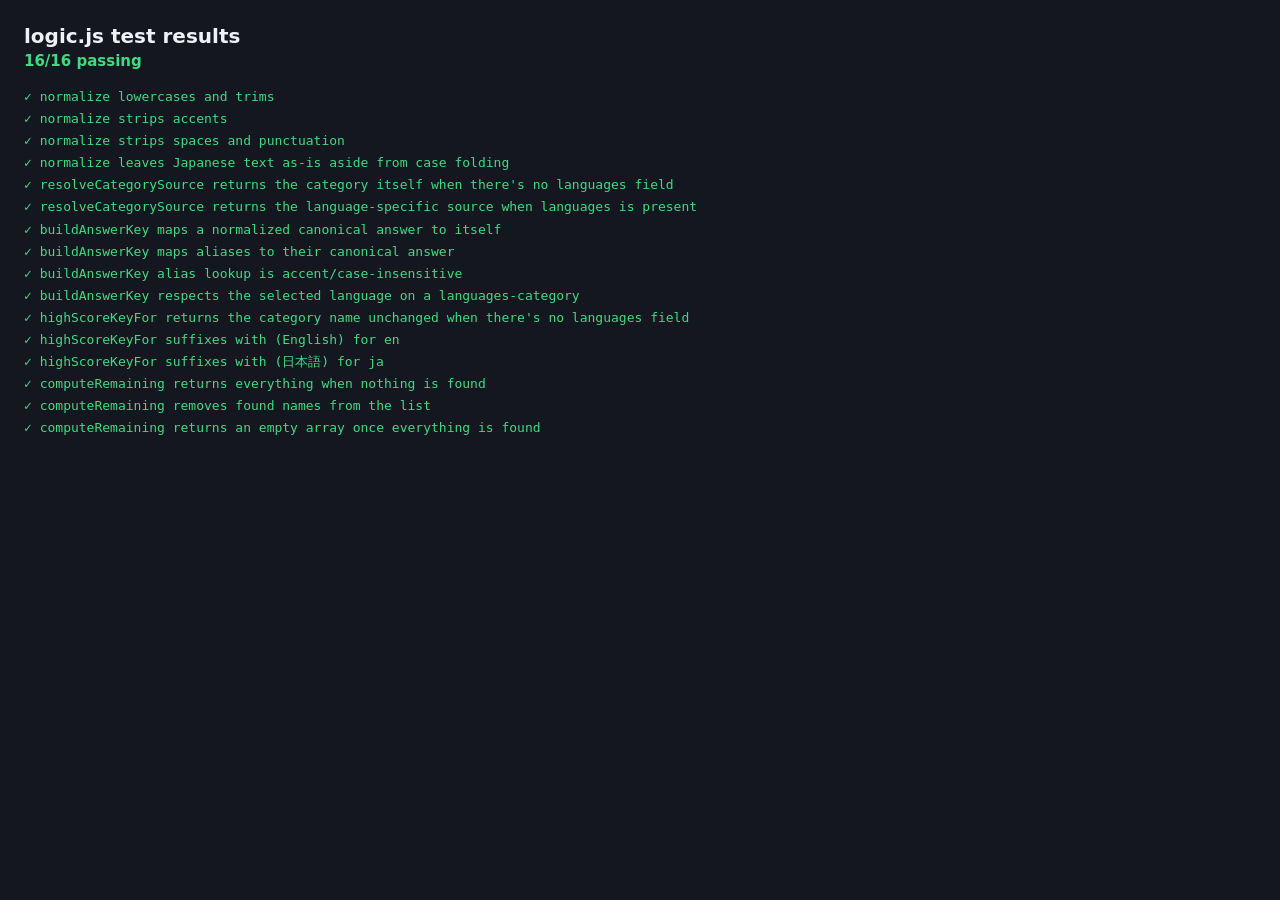
<file: test.html>
<!DOCTYPE html>
<html lang="en">
<head>
<meta charset="UTF-8">
<title>logic.js tests</title>
<style>
  body {
    margin: 0;
    background: #14171f;
    color: #eef1f8;
    font-family: "Segoe UI", system-ui, -apple-system, sans-serif;
    padding: 24px;
  }
  h1 { margin: 0 0 4px; font-size: 20px; }
  #test-summary { font-size: 15px; font-weight: 600; margin: 0 0 16px; }
  #test-output { font-family: Consolas, monospace; font-size: 13px; line-height: 1.7; }
</style>
</head>
<body>
<h1>logic.js test results</h1>
<p id="test-summary">Running&hellip;</p>
<div id="test-output"></div>

<script src="logic.js"></script>
<script src="test/test-runner.js"></script>
<script src="test/logic.test.js"></script>
</body>
</html>
</file>
